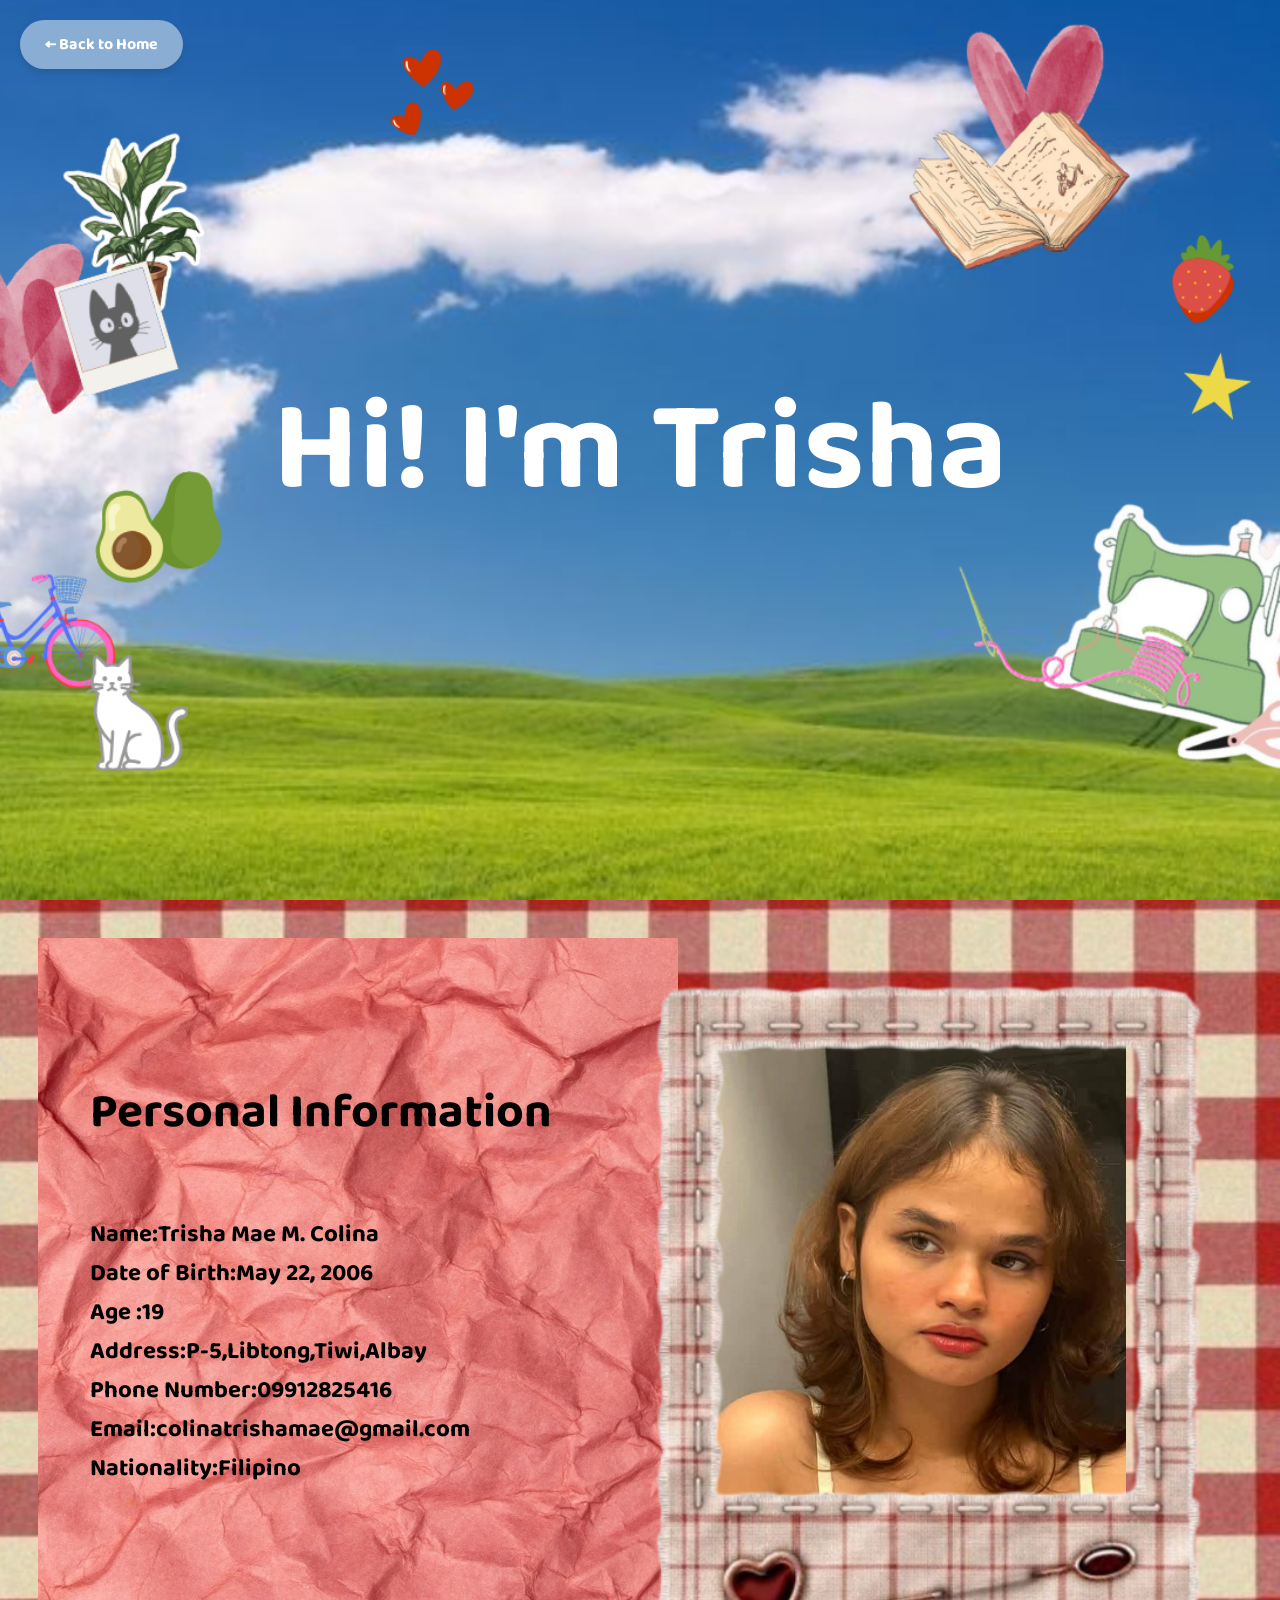
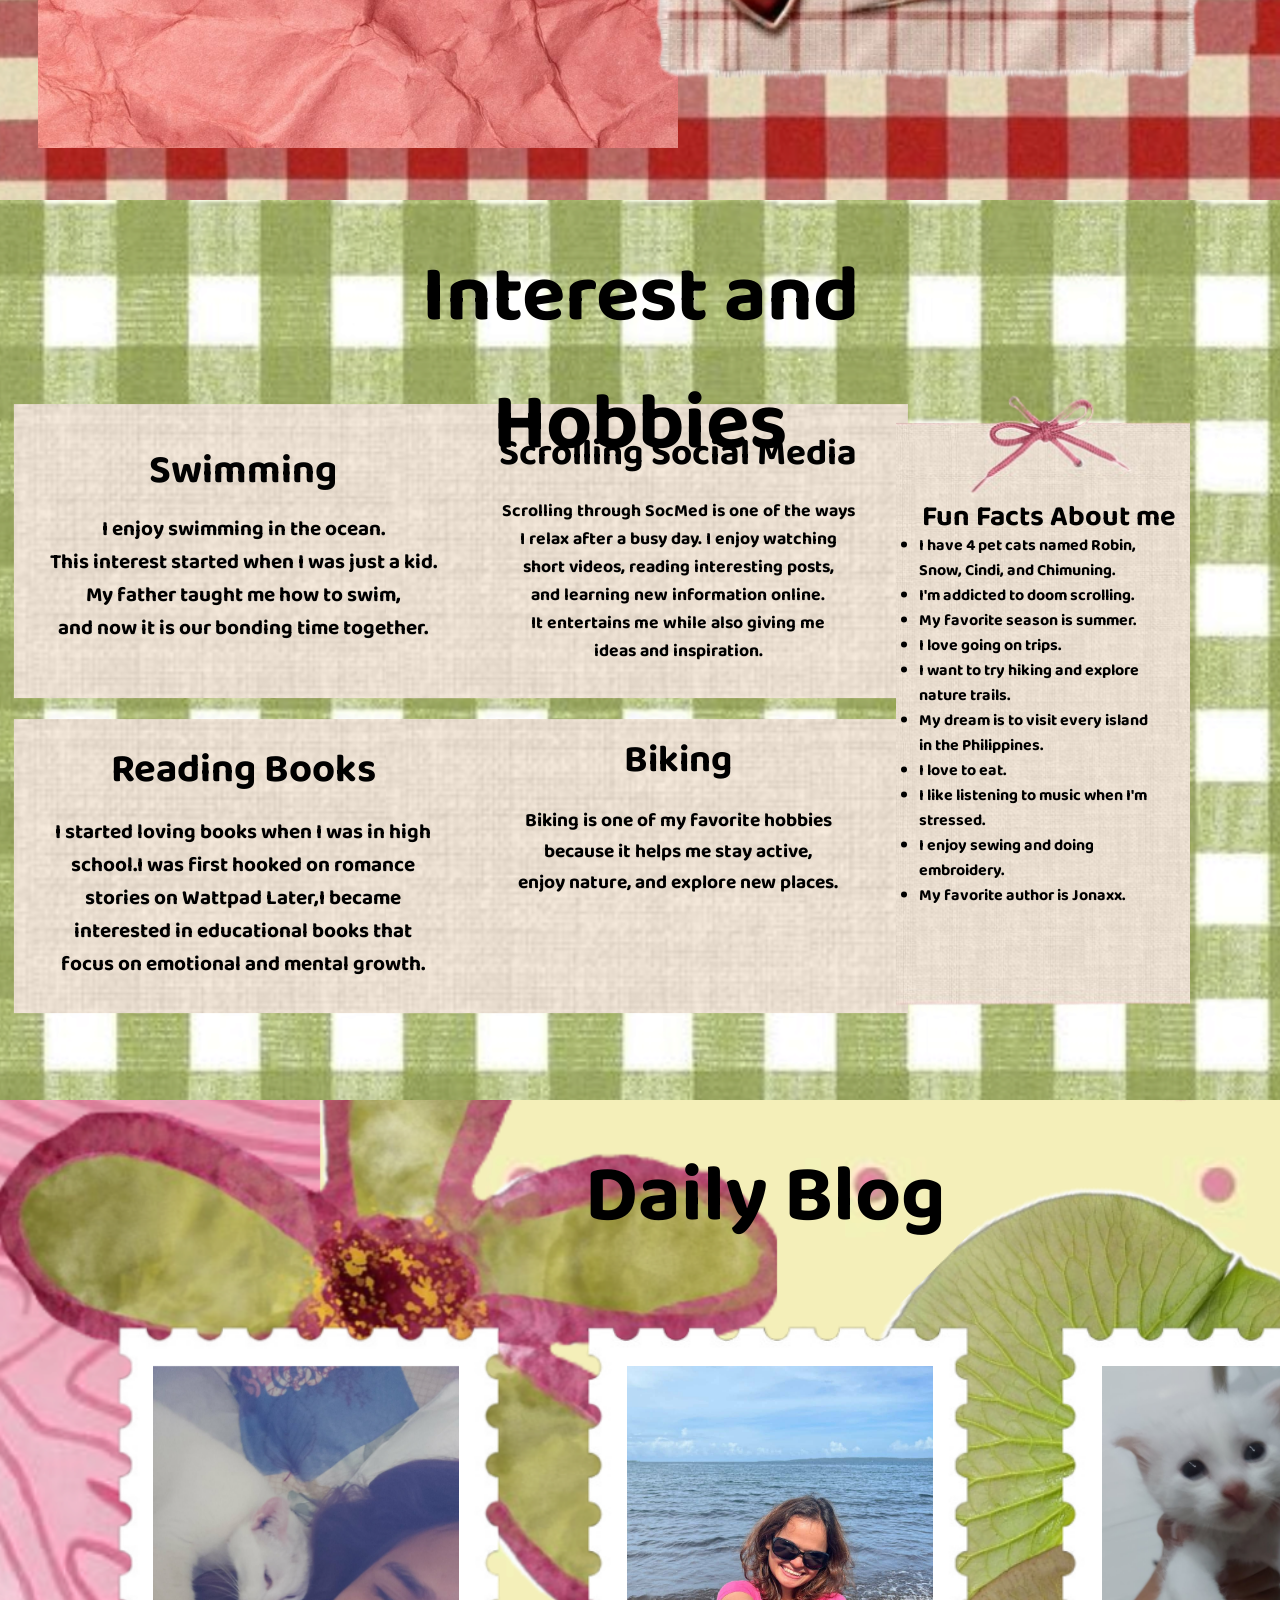
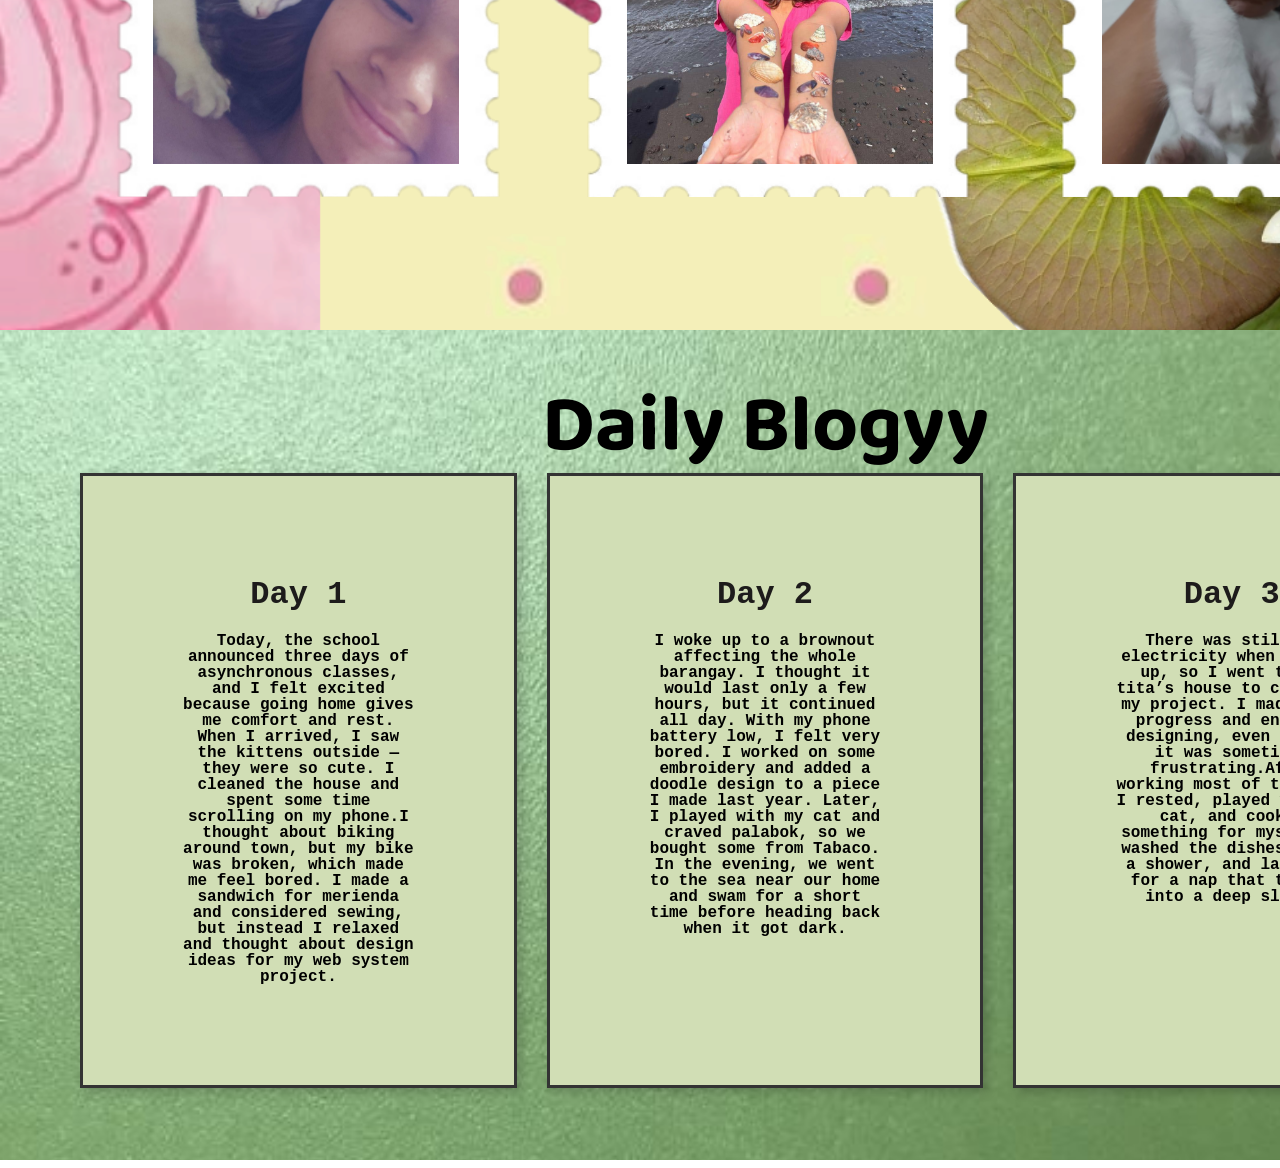
<file: index.html>
<!DOCTYPE html>
<html lang="en">
<head>
    <meta charset="UTF-8">
    <meta http-equiv="X-UA-Compatible"content="IE=edge">
    <meta name="viewport" content="width=device-width, initial-scale=1.0">
    <title>PORTFOLIO</title>
    <link rel="stylesheet" href="style.css">
</head>
<body>

    <div class="page page1">
        <h2>Hi! I'm Trisha</h2>
    </div>

    <div class="page page2">
        <!--<img src="images/tear.png" class="tear-img" alt="tear Image"> -->
        
        <div class="info">
        <img src="img/paper.jpg" class="paper-img" alt="paper Image"> 
        <h3>Personal Information</h3>
        <p> Name:Trisha Mae M. Colina<br> Date of Birth:May 22, 2006<br>Age :19<br>
         Address:P-5,Libtong,Tiwi,Albay<br>Phone Number:09912825416<br>Email:colinatrishamae@gmail.com<br>Nationality:Filipino</p>
</div>
        <div class="photo"> 
           <img src="img/photo.png" class="photo-img" alt="photo Image"> 
           <img src="img/trisha.png" class="trisha-img" alt="trisha Image"> 

        </div>

    </div>

    <div class="page page3">
        <div class="greenbg">

            <img src="img/paperbg.png" class="paperbg-img " alt="paperbg Image"> 
            <img src="img/paperbg2.png" class="paperbg2-img " alt="paperbg2 Image"> 
             <img src="img/paperbg3.png" class="paperbg3-img " alt="paperbg3 Image"> 
            <img src="img/paperbg4.png" class="paperbg4-img " alt="paperbg4 Image"> 
             <img src="img/paperribbon.png" class="paperribbon-img" alt="paperribbon Image">

             <h1>Interest and Hobbies</h1>
           <!--  <img src="images/pclips.png" class="pclips-img" alt="pclips Image"> -->
        <div class="swim"> 
           <h2>Swimming</h2>
<p>
  I enjoy swimming in the ocean.<br>
  This interest started when I was just a kid.<br>
  My father taught me how to swim,<br>
  and now it is our bonding time together.
</p>        </div>

        <div class="read">
            <h2>Reading Books</h2>
           <p> I started loving books when I was in high<br>school.I was first hooked on romance <br>stories on Wattpad Later,I became<br>interested in educational books that <br> focus on emotional and mental growth.</p>
       
        </div>

        <div class="scroll"> 
           <h2>Scrolling Social Media</h2>
             <p>Scrolling through SocMed is one of the ways<br> I relax after a busy day. I enjoy watching<br> short videos, reading interesting posts,<br>and learning new information online.<br>It entertains me while also giving me<br> ideas and inspiration.
</p>
        </div>

        <div class="bike"> 
           <h2>Biking</h2>
             <p> Biking is one of my favorite hobbies <br>
                because it helps me stay active,<br>
    enjoy nature, and explore new places.</p>
 </div>
            
    <div class="facts">
  <h1>Fun Facts About me </h1>
  <ul>
    <li>I have 4 pet cats named Robin, Snow, Cindi, and Chimuning.</li>
    <li>I'm addicted to doom scrolling.</li>
    <li>My favorite season is summer.</li>
    <li>I love going on trips.</li>
    <li>I want to try hiking and explore nature trails.</li>
    <li>My dream is to visit every island in the Philippines.</li>
    <li>I love to eat.</li>
    <li>I like listening to music when I'm stressed.</li>
     <li>I enjoy sewing and doing embroidery.</li>
    <li>My favorite author is Jonaxx.</li>
  </ul>
</div>


        
</div>
</div>


<div class="page page4">
    <div class="blog">
        <h1>Daily Blog</h1>
        
  <img src="img/frame1.png" class="frame1-img " alt="frame1 Image"> 
   <img src="img/pic1.jpg" class="pic1-img " alt="pic1 Image">
    <img src="img/frame2.png" class="frame2-img " alt="frame2 Image"> 
     <img src="img/pic2.jpg" class="pic2-img " alt="pic2 Image">
     <img src="img/frame3.png" class="frame3-img " alt="frame3 Image">
      <img src="img/pic3.jpg" class="pic3-img " alt="pic3 Image">

      
      
   
           
    </div>
</div>


<div class="page page5">
    <div class="daily-blog">
        <h1>Daily Blogyy</h1>
        
        <div class="diary-container">

  <div class="diary-box">
    <h3>Day 1</h3>
    <p>Today, the school announced three days of
         asynchronous classes, and I felt excited because
          going home gives me comfort and rest. When I arrived,
           I saw the kittens outside — they were so cute.
            I cleaned the house and spent some time scrolling
             on my phone.I thought about biking around town,
              but my bike was broken, which made me feel bored. 
              I made a sandwich for merienda and considered sewing, 
              but instead I relaxed and thought about design ideas 
              for my web system project.</p>
  </div>

  <div class="diary-box">
    <h3>Day 2</h3>
    <p>I woke up to a brownout affecting the whole barangay.
     I thought it would last only a few hours, but it continued
      all day. With my phone battery low, I felt very bored.
I worked on some embroidery and added a doodle design 
to a piece I made last year. Later, I played with my 
cat and craved palabok, so we bought some from Tabaco. 
In the evening, we went to the sea near our home and 
swam for a short time before heading back when it got dark.</p>
  </div>

  <div class="diary-box">
    <h3>Day 3</h3>
    <p>There was still no electricity when I woke up, 
        so I went to my tita’s house to continue my project. 
        I made good progress and enjoyed designing, even
         though it was sometimes frustrating.After working
          most of the day, I rested, played with my cat, and
           cooked something for myself. I washed the dishes,
            took a shower, and lay down for a nap that turned
             into a deep sleep.</p>
  </div>

</div>
           
    <!-- Back to Home Button -->
        <div class="back-button-container" style="text-align: center; margin-top: 30px;">
            <a href="homepage.html" class="btn-back">← Back to Home</a>
        </div>


    </div>
</div>





</div>

</body>
</html>
</file>
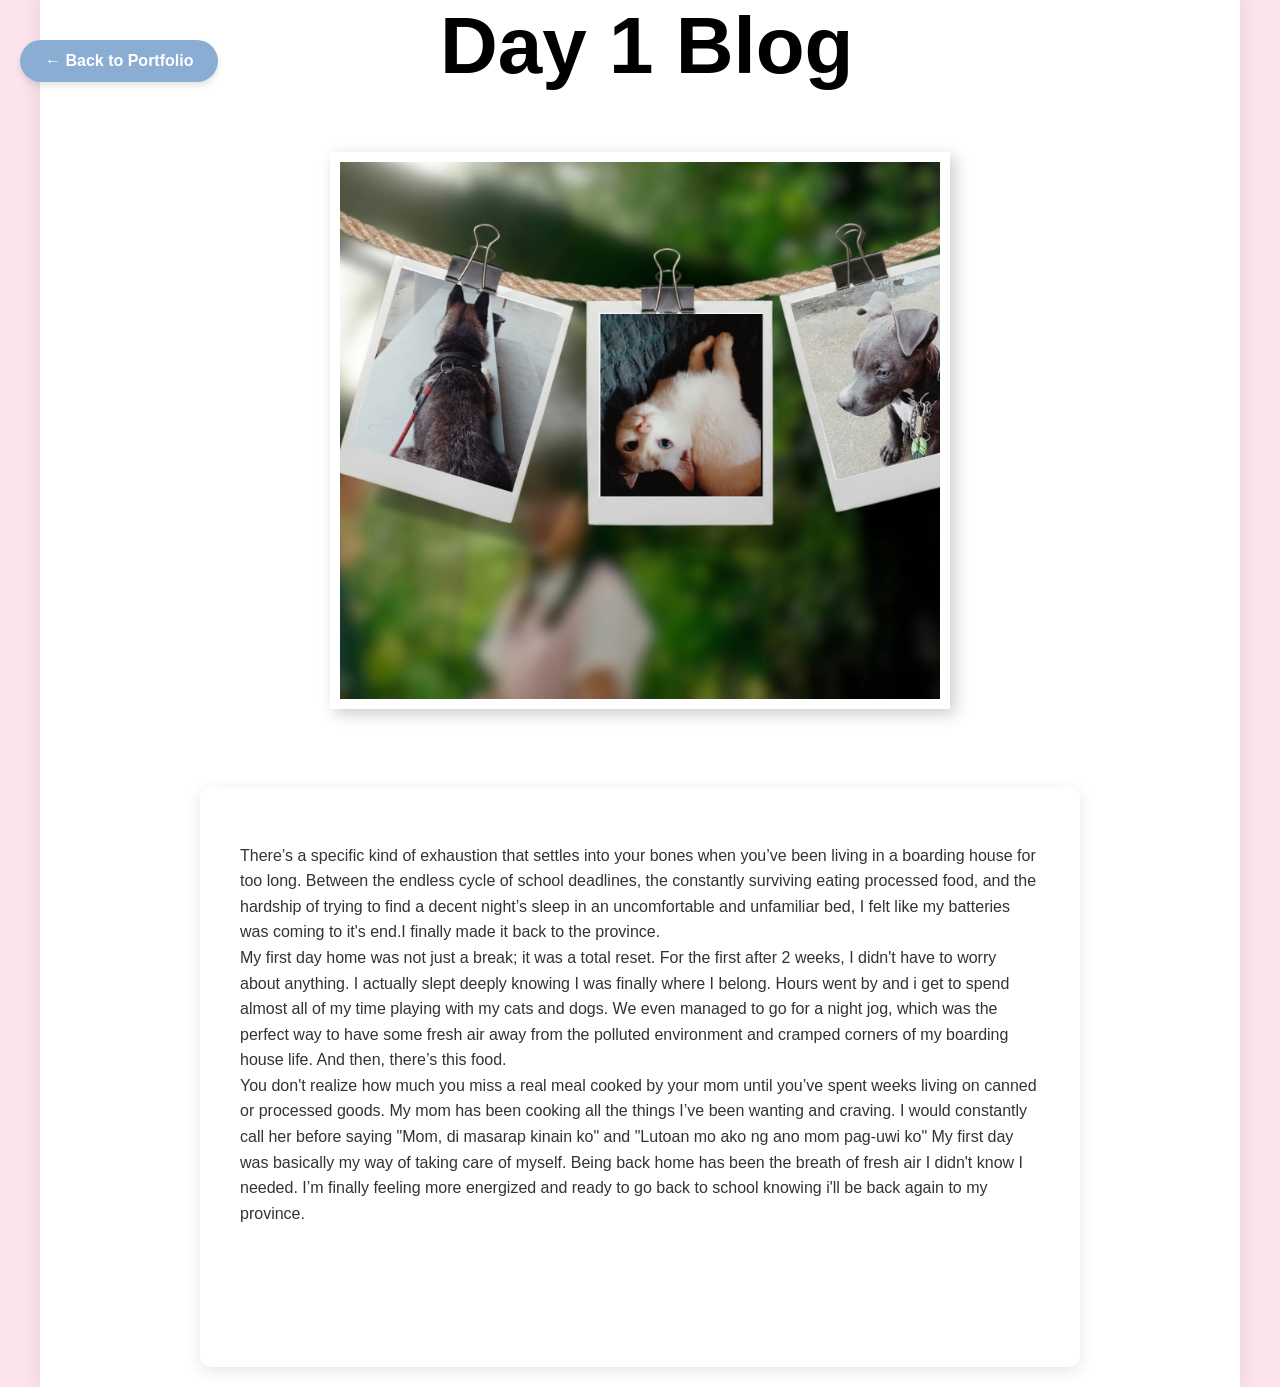
<file: blog-day1.html>
<!DOCTYPE html>
<html>
<head>
    <link rel="stylesheet" href="theastyle.css">
</head>
<body style="background-color: #fce4ec;"> 
    <div class="main-wrapper">
        <h2>Day 1 Blog</h2>
        
        <div class="blog-content">
            <img src="images/blog1.png" class="blog-img" alt="Day 1 memory">
            <br>
            <a href="portfolio.html" class="btn-back">← Back to Portfolio</a>
        </div>

        <div class="white-page">
            <p>
                There’s a specific kind of exhaustion that settles into your bones when you’ve been living in a 
                boarding house for too long. Between the endless cycle of school deadlines, the constantly 
                surviving eating processed food, and the hardship of trying to find a decent night’s sleep in 
                an uncomfortable and unfamiliar bed, I felt like my batteries was coming to it's end.I finally 
                made it back to the province.
                <br>
                My first day home was not just a break; it was a total reset. For the first after 2 weeks, I 
                didn't have to worry about anything. I actually slept deeply knowing I was finally where I 
                belong. Hours went by and i get to spend almost all of my time playing with my cats and dogs. 
                We even managed to go for a night jog, which was the perfect way to have some fresh air away 
                from the polluted environment and cramped corners of my boarding house life. And then, there’s
                this food. 
                <br>
                You don't realize how much you miss a real meal cooked by your mom until you’ve 
                spent weeks living on canned or processed goods. My mom has been cooking all the things I’ve
                been wanting and craving. I would constantly call her before saying "Mom, di masarap kinain 
                ko" and "Lutoan mo ako ng ano mom pag-uwi ko" My first day was basically my way of taking care
                of myself. Being back home has been the breath of fresh air I didn't know I needed. I’m 
                finally feeling more energized and ready to go back to school knowing i'll be back again to
                my province.
            </p>
        </div>
    </div>
</body>
</html>
</file>
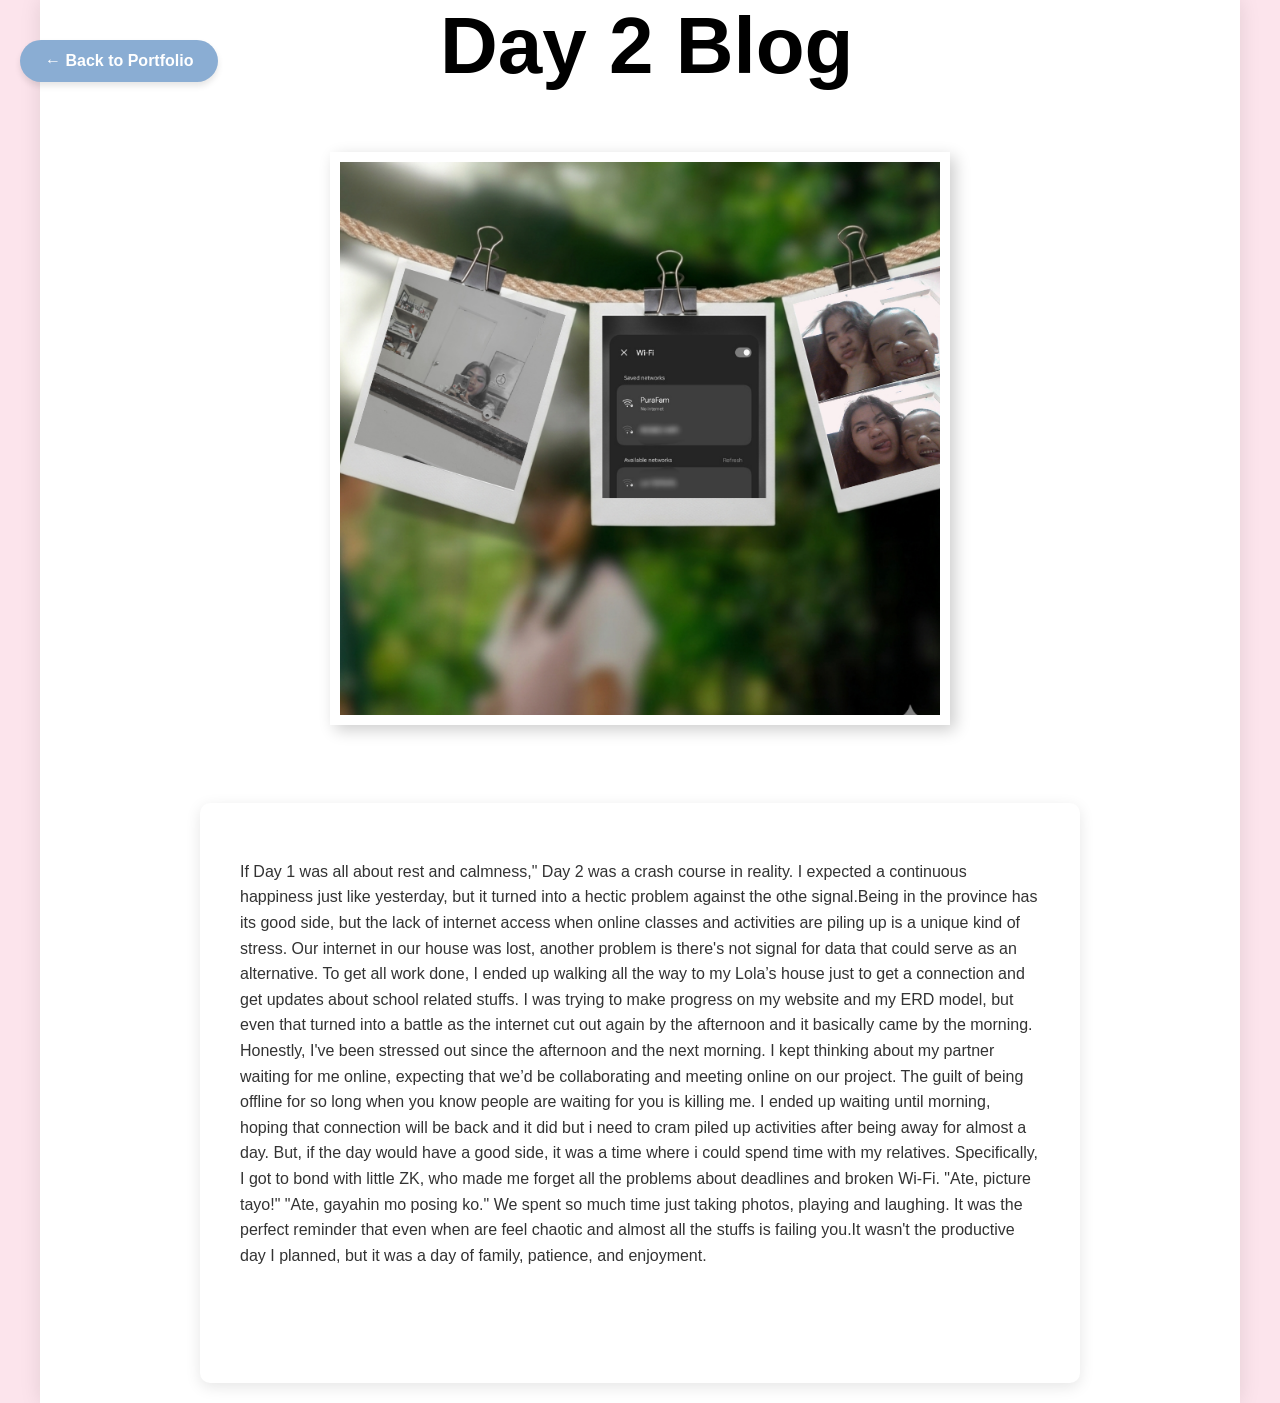
<file: blog-day2.html>
<!DOCTYPE html>
<html>
<head>
    <link rel="stylesheet" href="theastyle.css">
</head>
<body style="background-color: #fce4ec;"> 
    <div class="main-wrapper">
        <h2>Day 2 Blog</h2>
        
        <div class="blog-content">
            <img src="images/blog2.png" class="blog-img" alt="Day 1 memory">
            <br>
            <a href="portfolio.html" class="btn-back">← Back to Portfolio</a>
        </div>

        <div class="white-page">
            <p>
                If Day 1 was all about rest and calmness," Day 2 was a crash course in reality. I expected a continuous happiness 
                just like yesterday, but it turned into a hectic problem against the othe signal.Being in the province has its 
                good side, but the lack of internet access when online classes and activities are piling up is a unique kind of 
                stress. Our internet in our house was lost, another problem is there's not signal for data that could serve as 
                an alternative. To get all work done, I ended up walking all the way to my Lola’s house just to get a connection
                and get updates about school related stuffs. I was trying to make progress on my website and my ERD model, but 
                even that turned into a battle as the internet cut out again by the afternoon and it basically came by the morning.
                Honestly, I've been stressed out since the afternoon and the next morning. I kept thinking about my partner waiting
                for me online, expecting that we’d be collaborating and meeting online on our project. The guilt of being offline
                for so long when you know people are waiting for you is killing me. I ended up waiting until morning, hoping that
                connection will be back and it did but i need to cram piled up activities after being away for almost a day.

                But, if the day would have a good side, it was a time where i could spend time with my relatives. Specifically, 
                I got to bond with little ZK, who made me forget all the problems about deadlines and broken Wi-Fi.
                "Ate, picture tayo!" 
                "Ate, gayahin mo posing ko." 
                We spent so much time just taking photos, playing and laughing. It was the perfect reminder that even when are
                 feel chaotic and almost all the stuffs is failing you.It wasn't the productive day I planned, but it was a day
                  of family, patience, and enjoyment.
            </p>
        </div>
    </div>
</body>
</html>
</file>
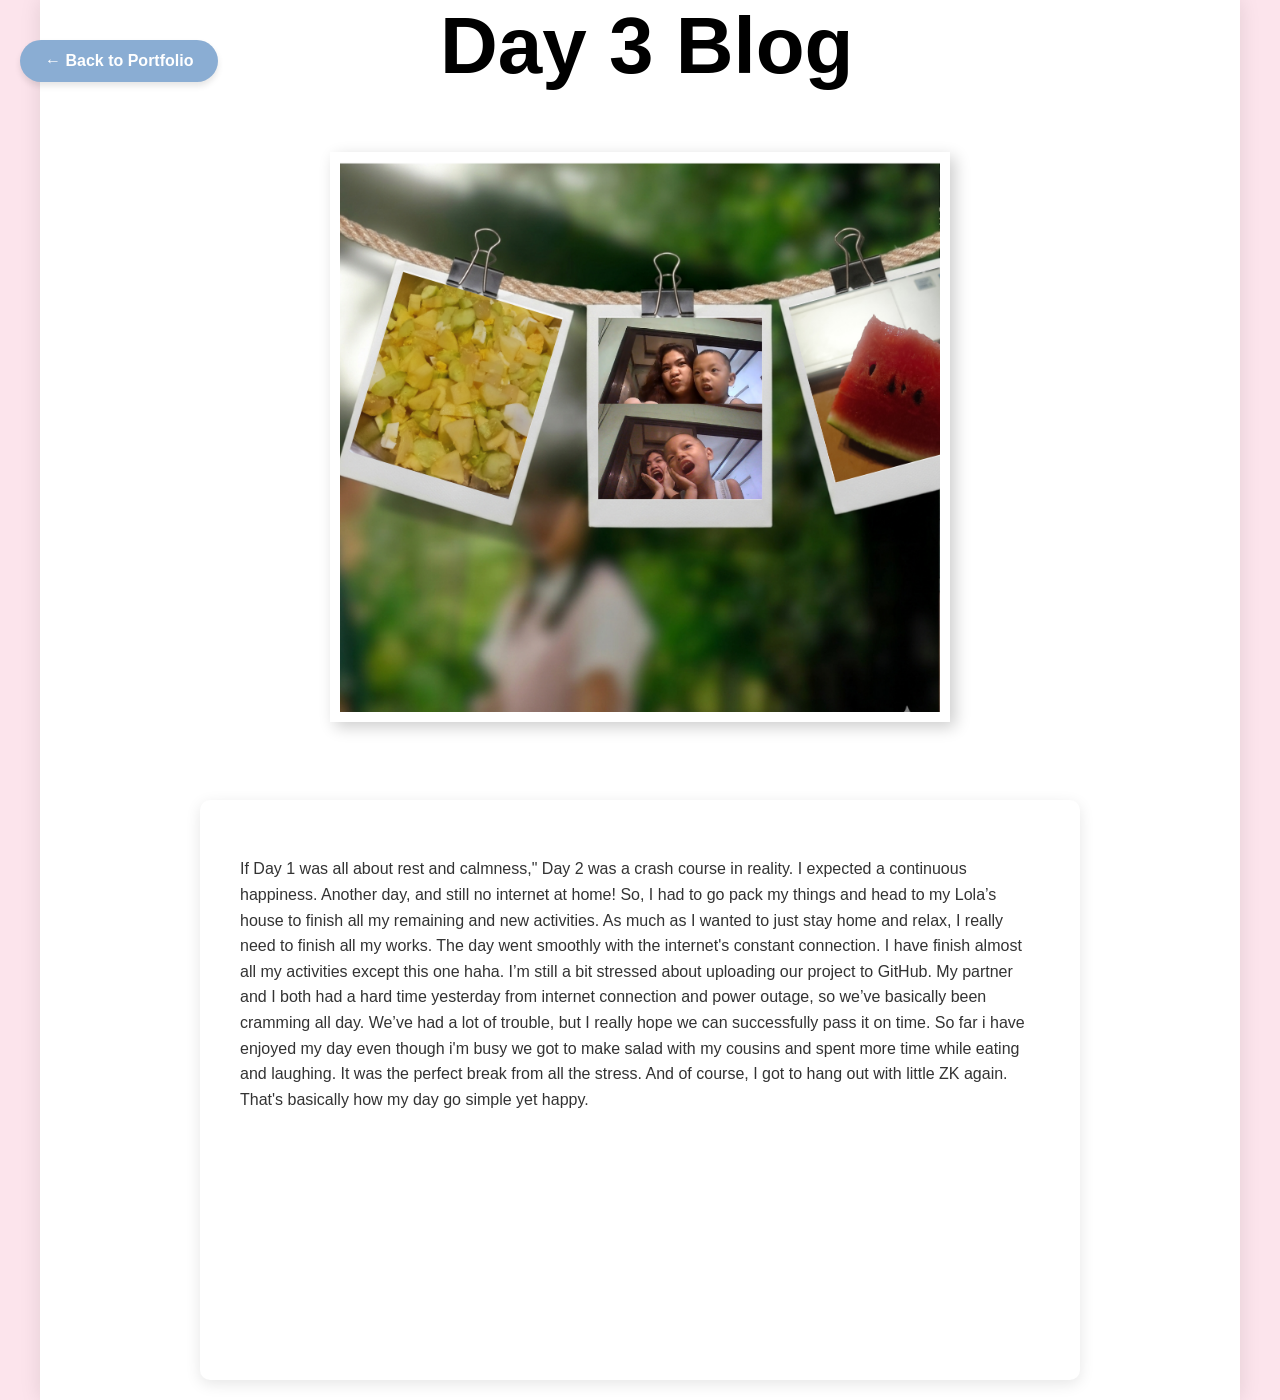
<file: blog-day3.html>
<!DOCTYPE html>
<html>
<head>
    <link rel="stylesheet" href="theastyle.css">
</head>
<body style="background-color: #fce4ec;"> 
    <div class="main-wrapper">
        <h2>Day 3 Blog</h2>
        
        <div class="blog-content">
            <img src="images/blog3.png" class="blog-img" alt="Day 1 memory">
            <br>
            <a href="portfolio.html" class="btn-back">← Back to Portfolio</a>
        </div>

        <div class="white-page">
            <p>
            If Day 1 was all about rest and calmness," Day 2 was a crash course in reality. I expected a continuous
            happiness. Another day, and still no internet at home! So, I had to go pack my things and head to my Lola’s
            house to finish all my remaining and new activities. As much as I wanted to just stay home and relax, I really
            need to finish all my works. The day went smoothly with the internet's constant connection. I have finish 
            almost all my activities except this one haha. I’m still a bit stressed about uploading our project to GitHub.
            My partner and I both had a hard time yesterday from internet connection and power outage, so we’ve basically 
            been cramming all day. We’ve had a lot of trouble, but I really hope we can successfully pass it on time.

            So far i have enjoyed my day even though i'm busy we got to make salad with my cousins and spent more time 
            while eating and laughing. It was the perfect break from all the stress. And of course, I got to hang out 
            with little ZK again. That's basically how my day go simple yet happy.

            </p>
        </div>
    </div>
</body>
</html>
</file>
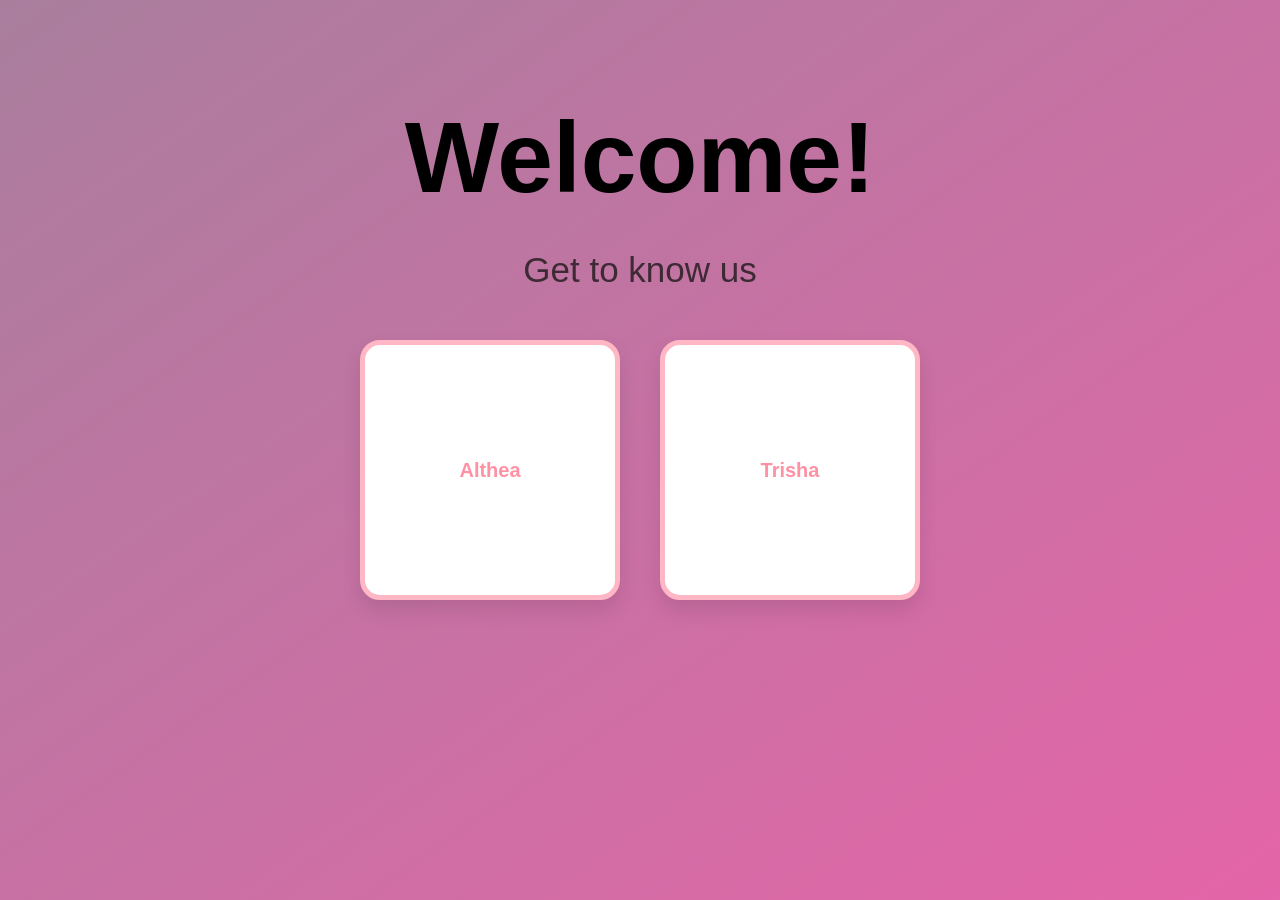
<file: homepage.html>
<!DOCTYPE html>
<html>
<head>
    <link rel="stylesheet" href="theastyle.css">
</head>
<body style="background: linear-gradient(to bottom right, #a97e9d, #e465a9); min-height: 100vh; margin: 0;"></body>

    <div class="landing-container">
        <h3>Welcome!</h3>
        <p>Get to know us</p>

        <div class="duo-container">
            <a href="portfolio.html" class="user-square">
                <div class="user-name">Althea</div>
            </a>
            
            <a href="index.html" class="user-square">
                <div class="user-name">Trisha</div>
            </a>
        </div>
    </div>

</body>
</html>
</file>
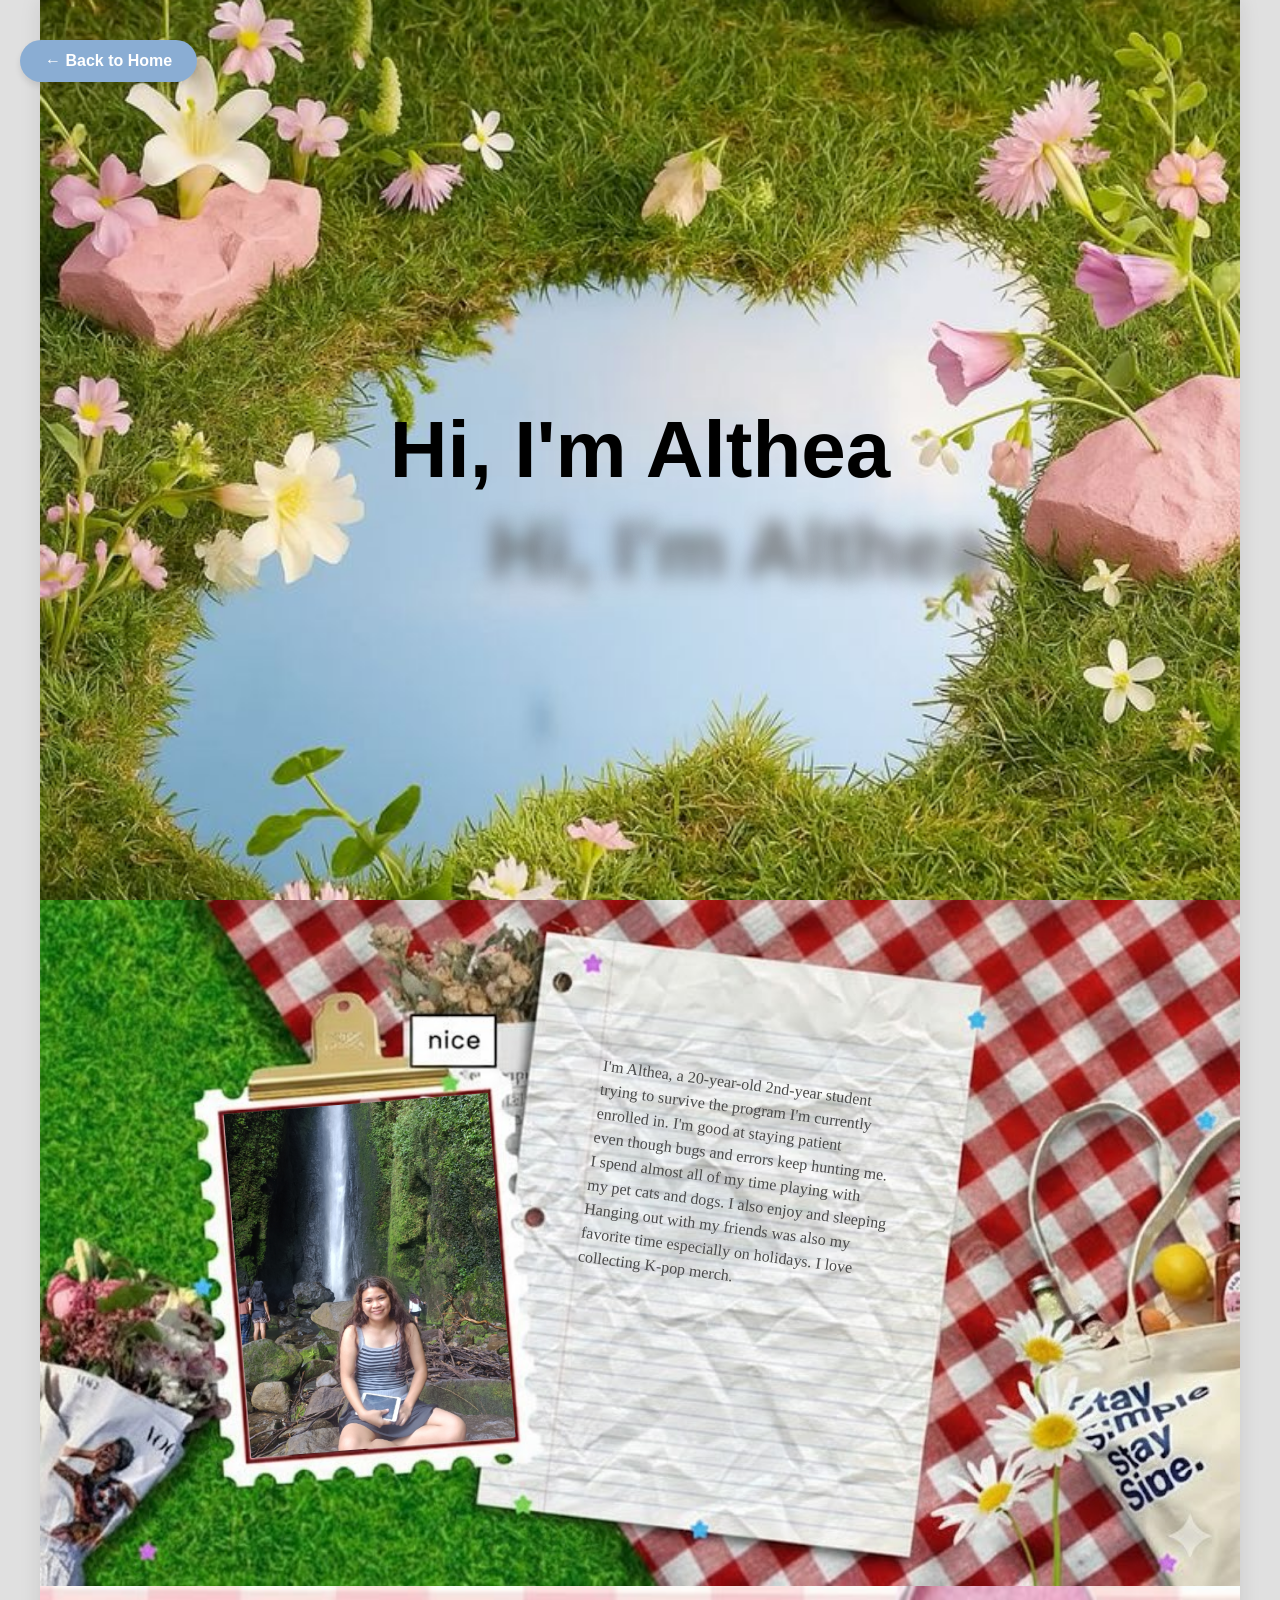
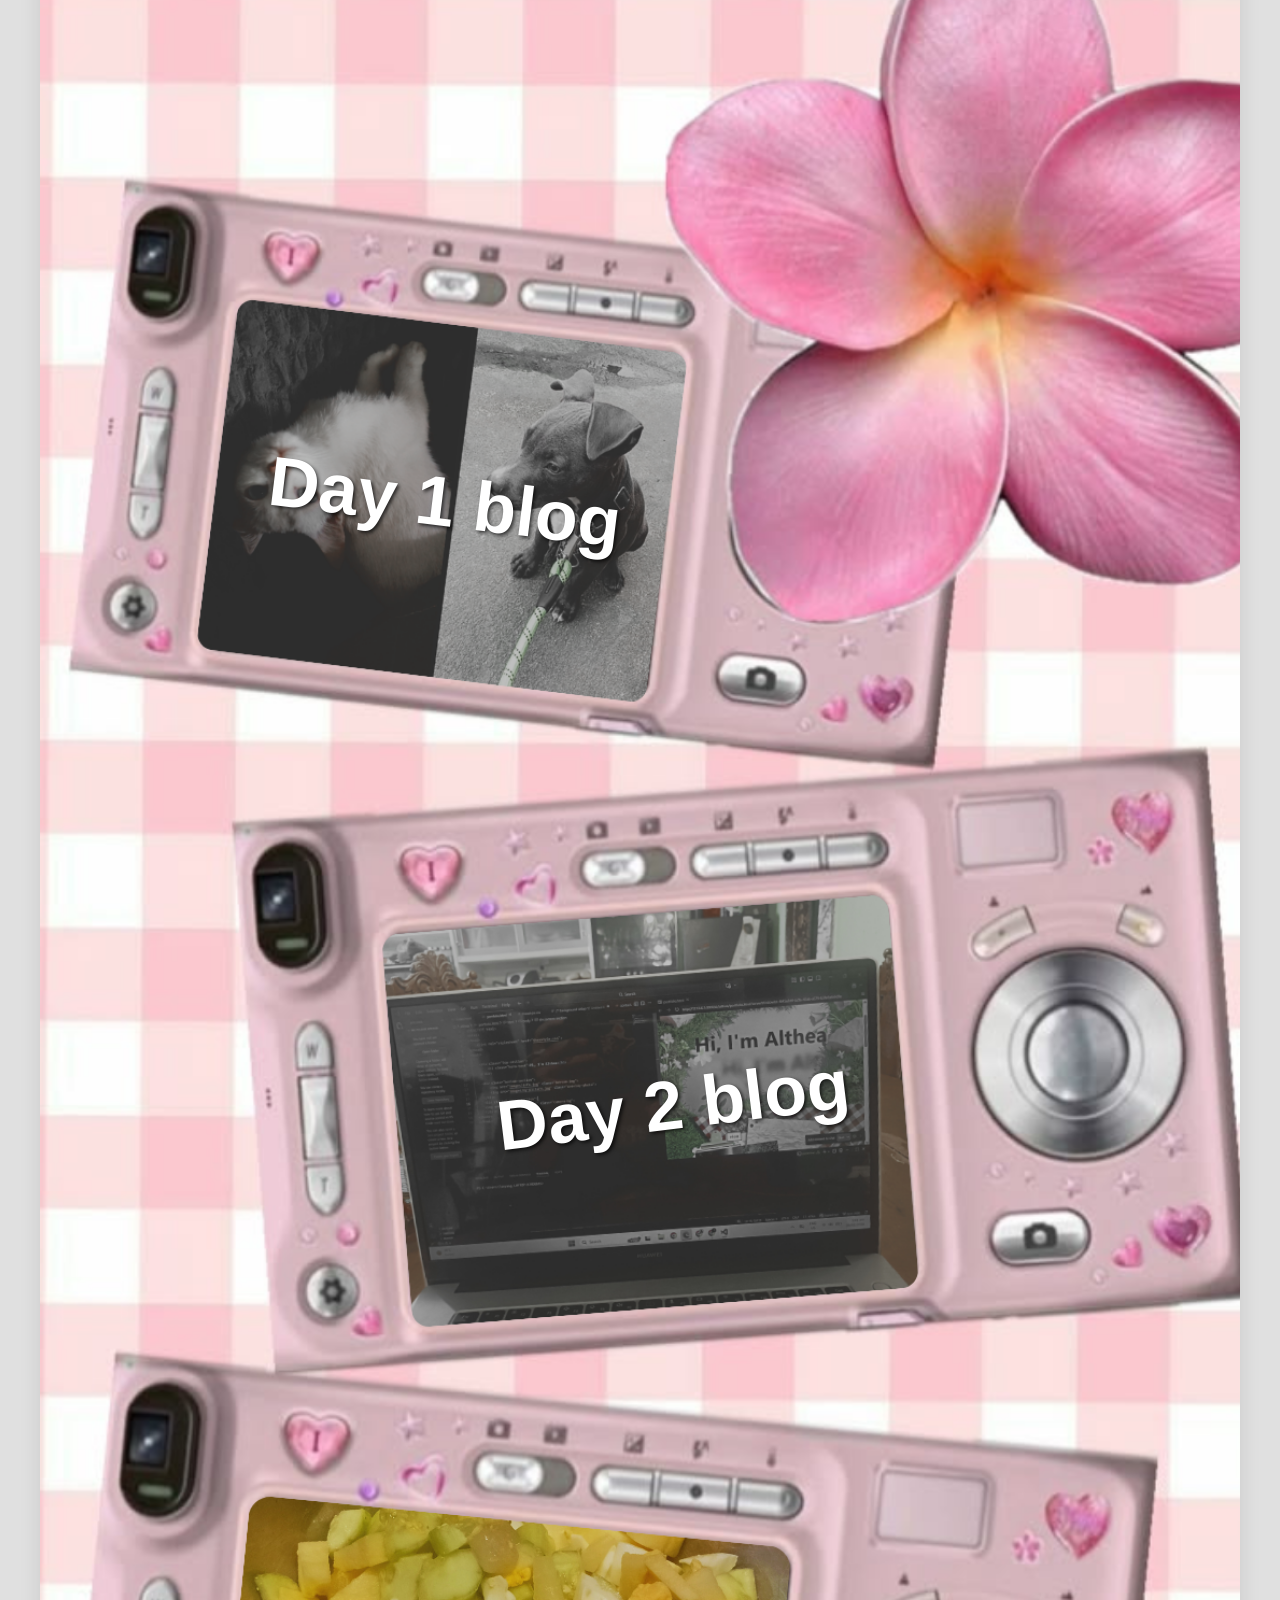
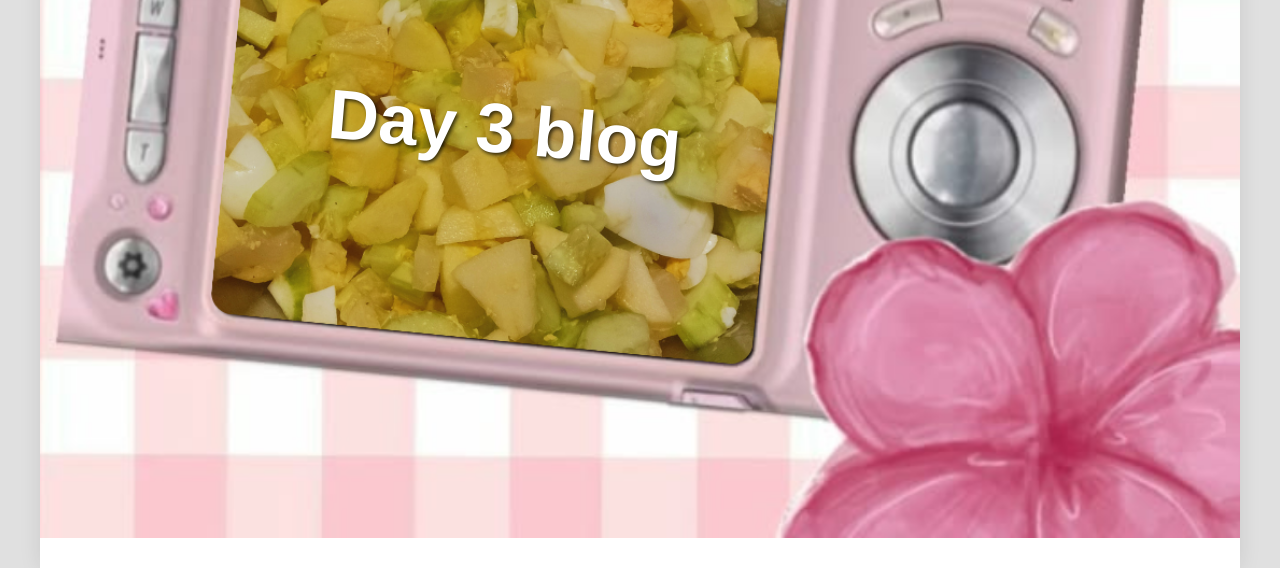
<file: portfolio.html>
<!DOCTYPE html>
<html>
<head>
    <link rel="stylesheet" href="theastyle.css">
</head>
<body>
    <div class="main-wrapper">  
        <div class="top-section">
            <h1 class="hero-text">Hi, I'm Althea</h1>
        </div>

        <div class="bottom-section">
            <img src="images/info.jpg" class="bottom-img">
            <img src="images/my-picture.jpg" class="overlay-photo">
        </div>

        <div class="camera-section">
            <img src="images/blog-outside.png" class="camera-bg">
            <div class="camera1-text"><a href="blog-day1.html">Day 1 blog</a></div>
            <div class="camera2-text"><a href="blog-day2.html">Day 2 blog</a></div>
            <div class="camera3-text"><a href="blog-day3.html">Day 3 blog</a></div>
        </div>

        <div class="about-me-text">
            <p>
                I'm Althea, a 20-year-old 2nd-year student <br>
                trying to survive the program I'm currently<br>
                enrolled in. I'm good at staying patient<br>
                even though bugs and errors keep hunting me.<br>
                I spend almost all of my time playing with<br>
                my pet cats and dogs. I also enjoy and sleeping<br>
                Hanging out with my friends was also my<br>
                favorite time especially on holidays. I love<br>
                collecting K-pop merch.
            </p>
        </div>
          <div class="back-button-container" style="text-align: center; margin-top: 30px;">
            <a href="homepage.html" class="btn-back">← Back to Home</a>
        </div>

    </div> 
</body>
</html>
</file>
<file: style.css>
@import url('https://fonts.googleapis.com/css2?family=Baloo+2:wght@400;500;600;700&display=swap');

* {
    margin: 0;
    padding: 0;
    box-sizing: border-box;
}

html, body {
    width: 100%;
    height: 100%;
    font-family: 'Baloo 2', cursive;
    scroll-behavior: smooth;
}

/* General page style */
.page {
    width: 100%;
    height: 100vh; /* full screen */
    display: flex;
    justify-content: center;
    align-items: center;
    text-align: center;
    color: #fff;
    background-size: cover;
    background-position: center;
    background-repeat: no-repeat;
}

/* Individual page backgrounds */
.page1 {
    background-image: url('img/BG.png');
    position: relative;

}
/* Optional: text styling */
.page1 h2{ /*This one for the intro text*/
    font-size: 8rem;
    font-family: 'Baloo 2', cursive;
    padding: 15px 30px;
    border-radius: 10px;
      font-weight: bold; 
}




.page2 {
    background-image: url('img/cloth.png');
     position: relative; 

}
.page2 .paper-img {
   position: absolute;
    top: 0;        /* top of page2 */
    left: 0;       /* stick to left side */
    width: 50%;    /* half of the screen */
    height: 90%;  /* fill page height */
    object-fit: cover; /* prevents stretching */
    z-index: 2;
    margin-top: 3%;
    margin-bottom:3%;
    margin-left: 3%;
    
}

.page2 .photo-img{
    position: absolute;
    top: 3%;
    right: 0;
    width: 55%;
    height: 90%;
    object-fit: cover;
    z-index: 2;
}

/* photo follows the frame */
.page2 .trisha-img{
    position: absolute;
    top: 13%;
    right:12%;
    width: 33%;
    height: 60%;
    object-fit: cover;
    z-index: 1;
}
.page .info h3{
     position:absolute;
    font-size:3rem;
    font-weight:700;
    margin-top: 6%;
      top: 15%;
     left:7%;
     transform: translateY(-50%);
     width:40%;
     text-align:left;
     color:black;
     z-index:3;
}
.page .info p{
     position:absolute;
     font-size: 1.5rem;;
     top:35%;
     left:7%;
     transform: traslateY(-50%);
     width:40%;
     text-align:left;
     color:black;
     z-index:3;
      font-weight: bold;
}

.page3 {
    background-image: url('img/greenbgg.png');
     position: relative;  
}

.page3 .greenbg h4{
     position: relative;   
     font-size: 2rem;
    font-family: 'Baloo 2', cursive;
    padding: 15px 30px;
    border-radius: 10px;
      font-weight: bold; 
      font-weight: 800;
      color: black;
      z-index:3;
}



.page3 h1{

    position: absolute;
    top: 33px; /* distance from top */
    left: 50%; /* center horizontally */
    transform: translateX(-50%);
    font-size: 5rem;
    font-weight: 700;
    text-align: center;
    width: aut;
    color: rgb(0, 0, 0);
    z-index: 2;

}


.page3 .paperbg-img{
     position: absolute;   /* put it behind text */
    top: 10%;
    left: 10%;
    width: auto;           /* half of page width */
    height: 58%;
    object-fit: cover;
    z-index: 1;           /* behind headings and text */
    transform: rotate(90deg);
}


.page3 .paperbg2-img{
     position: absolute;   /* put it behind text */
    top: 10%;
    right: 38%;
    width: auto;           /* half of page width */
    height: 58%;
    object-fit: cover;
    z-index: 1;           /* behind headings and text */
    transform: rotate(90deg);
}


.page3 .paperbg3-img{
     position: absolute;   /* put it behind text */
    top: 45%;
    left: 10%;
    width: auto;           /* half of page width */
    height: 58%;
    object-fit: cover;
    z-index: 1;           /* behind headings and text */
    transform: rotate(90deg);
}



.page3 .paperbg4-img{
     position: absolute;   /* put it behind text */
    top: 45%;
    right: 38%;
    width: auto;           /* half of page width */
    height: 58%;
    object-fit: cover;
    z-index: 1;           /* behind headings and text */
    transform: rotate(90deg);
}

.page3 .paperribbon-img{
    position: absolute;   /* put it behind text */
    top: 20%;
    right: 7%;
    width: 23%;           /* half of page width */
    height: 74%;
    object-fit: cover;
    z-index: 2;           /* behind headings and text */
    

}
      


/* text on page 3 */


.swim{
     position: absolute;       /* layer above the image */
    top: 38%;                 /* adjust vertical position */
    left: 19%;                /* adjust horizontal position */
    transform: translate(-50%, -50%); /* center text exactly */
    z-index: 2;               /* above image (image is z-index: 1) */
    text-align: center;
    width: 80%; 
}

.swim h2{

       font-size: 2.5rem;
    font-family: 'Baloo 2', cursive;
    padding: 15px 30px;
    border-radius: 10px;
      font-weight: bold; 
      color: rgb(2, 2, 2);
      z-index: 3;
      margin-bottom: -2%;
}

.swim p{
    font-size: 1.3rem;
    font-family: 'Baloo 2', cursive;
    padding: 15px 30px;
    border-radius: 10px;
    margin-top: 0%;
      font-weight: bold; 
      color: black;
      z-index: 3;
}

.read{
 position: absolute;       /* layer above the image */
    top: 73%;                 /* adjust vertical position */
    left: 19%;                /* adjust horizontal position */
    transform: translate(-50%, -50%); /* center text exactly */
    z-index: 2;               /* above image (image is z-index: 1) */
    text-align: center;
    width: 80%; 
}
.read h2{
       font-size: 2.5rem;
    font-family: 'Baloo 2', cursive;
    padding: 19px 30px;
    border-radius: 10px;
      font-weight: bold; 
      color: rgb(0, 0, 0);
      z-index: 3;
      margin-bottom: -2%;
}
.read p{
    font-size: 1.3rem;
    font-family: 'Baloo 2', cursive;
    padding: 15px 30px;
    border-radius: 10px;
    margin-top: 0%;
     font-weight: bold; 
      color: black;
      z-index: 3;
}   


.scroll{
      position: absolute;       /* layer above the image */
    top: 38%;                 /* adjust vertical position */
    right: -33%;                /* adjust horizontal position */
    transform: translate(-50%, -50%); /* center text exactly */
    z-index: 2;               /* above image (image is z-index: 1) */
    text-align: center;
    width: 80%; 

}
.scroll h2{
       font-size: 2.3rem;
    font-family: 'Baloo 2', cursive;
    padding: 19px 30px;
    border-radius: 10px;
      font-weight: bold; 
      color: rgb(0, 0, 0);
      z-index: 3;
      margin-bottom: -2%;
}

.scroll p{
    font-size: 1.1rem;
    font-family: 'Baloo 2', cursive;
    padding: 15px 30px;
    border-radius: 10px;
    margin-top: 0%;
     font-weight: bold; 
      color: black;
      z-index: 3;
 }



.bike{
 position: absolute;       /* layer above the image */
    top: 68%;                 /* adjust vertical position */
    right: -33%;                /* adjust horizontal position */
    transform: translate(-50%, -50%); /* center text exactly */
    z-index: 2;               /* above image (image is z-index: 1) */
    text-align: center;
    width: 80%; 
}
.bike h2{
       font-size: 2.4rem;
    font-family:      'Baloo 2', cursive ;
    padding: 19px 30px;
    border-radius: 10px;
      font-weight: bold; 
      color: rgb(0, 0, 0);
      z-index: 3;
      margin-bottom: -2%;
}
.bike p{
    font-size: 1.2rem;
    font-family:        'Baloo 2', cursive;
    padding: 15px 30px;
    border-radius: 10px;
    margin-top: 0%;
     font-weight: bold; 
      color: black;
      z-index: 3;
 }  
.facts {
    position: absolute;
    top: 55%;
    left: 80%;                    /* horizontal position */
    transform: translate(-50%, -50%);
    z-index: 2;
   
    width: 250px;                 /* fixed width keeps them stacked neatly */
}

.facts h1 {
    font-size: 1.8rem;
    top:-15%;
    left:60%;
    white-space: nowrap;
    font-family: 'Baloo 2', cursive;
    font-weight: bold;
    color: rgb(0, 0, 0);
    margin-top: 30%;           /* top 0, bottom 5px spacing */
    padding: 0;                  /* remove padding that could push ul aside */
}

.facts ul {
    font-size: 1rem;           /* readable size */
    font-family: 'Baloo 2', cursive;
    text-align: left;
    padding-left: 20px;          /* proper indent for bullets */
    margin-top:20%;                   /* remove extra margins */
    font-weight: bold;
    color: black;
    list-style-type: disc;       /* ensures bullets appear */

/* Optional: smooth full-page snapping */
}




.page4 {
    background-image: url('img/bgpage4.png');
     position: relative; 
     height:830px;
     width: 1530px;
     
}
.page4 h1{
      position: absolute;
    top: 33px; /* distance from top */
    left: 50%; /* center horizontally */
    transform: translateX(-50%);
    font-size: 5rem;
    font-weight: 700;
    text-align: center;
    width: aut;
    color: rgb(0, 0, 0);
    z-index: 2;

}
.page4 .frame1-img{
    position: absolute;
    top: 24%;
    left: 5%;
    width: 30%;
    height: 60%;
    object-fit: cover;
    z-index: 2;
      transform: rotateY(180deg);
}

.page4 .pic1-img{
   position: absolute;
    top: 32%;       /* match frame1 */
    left: 10%;       /* match frame1 */
    width: 20%;     /* same as frame1 */
    height: 48%;    /* same as frame1 */
    object-fit: cover;
    z-index: 3;     /* on top of frame1 */
}

.page4 .frame2-img{
    position: absolute;
    top: 24%;
    left: 36%;  /* center frame */
    width: 30%;
    height: 60%;
    object-fit: cover;
    z-index: 2;
}


.page4 .pic2-img{
   position: absolute;
    top: 32%;       /* match frame1 */
    left: 41%;       /* match frame1 */
    width: 20%;     /* same as frame1 */
    height: 48%;    /* same as frame1 */
    object-fit: cover;
    z-index: 3;     /* on top of frame1 */
}

.page4 .frame3-img{
    position: absolute;
    top: 24%;
    left: 67%;  /* rightmost frame */
    width: 30%;
    height: 60%;
    object-fit: cover;
    z-index: 2;
}

.page4 .pic3-img{
   position: absolute;
    top: 32%;       /* match frame1 */
    left: 72%;       /* match frame1 */
    width: 20%;     /* same as frame1 */
    height: 48%;    /* same as frame1 */
    object-fit: cover;
    z-index: 3;     /* on top of frame1 */
}




.page5 {
    background-image: url('img/greenbg5.jpg');
     position: relative; 
      height:830px;
     width: 1530px;
   
}

.page5 h1{
      position: absolute;
    top: 33px; /* distance from top */
    left: 50%; /* center horizontally */
    transform: translateX(-50%);
    font-size: 5rem;
    font-weight: 700;
    text-align: center;
    width: aut;
    color: rgb(0, 0, 0);
    z-index: 2;

}
.diary-container{
  display: flex;
  justify-content: space-between;
   gap: 30px; 
  margin: 80px;
}

.diary-box{
    margin-top: 70px;
  width: 250%;
  min-height: 520px;
  background: #d1deb5;
  border: 3px solid #333;
  padding: 100px;
  font-family: monospace;
  box-shadow: 4px 4px 10px rgba(0,0,0,0.2);
}

.page h3{
    font-size: 2rem;
    font-weight: 700;
    margin-bottom: 20px;
    color: rgb(29, 27, 27);
}

.page5 .diary-box p{
    font-size: 1rem;
    line-height: 1;
    color: black;
    font-weight: bold;
}
.btn-back {
    position: fixed;       /* fixed so it stays on screen */
    top: 20px;             /* distance from top */
    left: 20px;            /* distance from left */
    display: inline-block;
    padding: 12px 25px;
    background-color: #8aadd3; 
    color: white;          /* ensures visibility */
    font-weight: bold;
    border-radius: 25px;       
    text-decoration: none;
    box-shadow: 0 4px 6px rgba(0,0,0,0.1);
    z-index: 1000;         /* ensures it’s above everything */
    transition: background-color 0.3s ease; 
}

.btn-back:hover {
    background-color: #354922;
    box-shadow: 0 6px 8px rgba(0,0,0,0.2);
}
html {
    scroll-snap-type: y mandatory;
}

.page {
    scroll-snap-align: start;
}
</file>
<file: theastyle.css>
body {
    margin: 0;
    padding: 0;
    font-family: 'Segoe UI', Arial, sans-serif;
    background-color: #e0e0e0;
}

.main-wrapper {
    max-width: 1200px;
    margin: 0 auto;
    background-color: white;
    box-shadow: 0 0 20px rgba(0,0,0,0.1);
    overflow: hidden;
}

.top-section {
    background-image: url('images/first-background.jpg');
    background-size: cover;
    background-position: center;
    width: 100%;
    min-height: 100vh;
    display: flex;
    justify-content: center;
    align-items: center;
}

h1 {
    font-size: 80px;
    font-weight: bold;
    color: #000000;
    margin: 0;
    text-shadow: 100px 100px 20px rgba(100, 100, 100, 100);
}

.bottom-section {
    position: relative;
    width: 100%;
    line-height: 0;
    margin: 0;
}

.bottom-img {
    width: 100%;
    height: auto;
    display: block;
    margin: 0;
}

.overlay-photo {
    position: absolute;
    top: 29.6%;
    left: 16.4%;
    width: 265px;
    height: 345px;
    transform: rotate(-4.6deg);
    z-index: 10;
}

.camera-section {
    position: relative;
    width: 100%;
    line-height: 0;
    margin: 0;
    padding: 0;
}

.camera-bg {
    width: 100%;
    height: auto;
    display: block;
}

.camera1-text {
    position: absolute;
    top: 24%; 
    left: 19%;
    color: white;
    font-size: 70px;
    font-weight: bold;
    transform: rotate(7deg);
    text-shadow: 2px 2px 4px rgba(0, 0, 0, 0.7);
    z-index: 20;
    pointer-events: auto; 
}

.camera2-text {
    position: absolute;
    top: 52%; 
    left: 38%;
    color: white;
    font-size: 70px;
    font-weight: bold;
    transform: rotate(-7deg);
    text-shadow: 2px 2px 4px rgba(0, 0, 0, 0.7);
    z-index: 20;
    pointer-events: auto; 
}

.camera2-text a {
    color: white;
    text-decoration: none;
    cursor: pointer;
}
.camera3-text {
    position: absolute;
    top: 81%; 
    left: 24%;
    color: white;
    font-size: 70px;
    font-weight: bold;
    transform: rotate(5deg);
    text-shadow: 2px 2px 4px rgba(0, 0, 0, 0.7);
    z-index: 20;
    pointer-events: auto; 
}

.camera3-text a {
    color: white;
    text-decoration: none;
    cursor: pointer;
}

.camera-overlay {
    position: absolute;
    z-index: 10;
}

.about-me-text {
    position: absolute;
    top: 118%; 
    left: 46%; 
    width: 30%; 
    
    font-family: 'Comic Sans MS', cursive; 
    color: #4a4a4a;
    line-height: 1.5;
    z-index: 10;

    transform: rotate(7.5deg); 
}
.blog-content {
    padding: 40px;
    text-align: center;
}

.blog-img {
    width: 80%; 
    max-width: 600px;
    border: 10px solid white;
    box-shadow: 5px 5px 15px rgba(0,0,0,0.2);
    margin-top: 20px;
    display: block;
    margin-left: auto;
    margin-right: auto;
}
h2 {
    font-size: 80px;
    font-weight: bold;
    color: #000000;
    margin: 0;
    margin-left: 400px;

}

h3 {
    font-size: 100px;
    font-weight: bold;
    color: #000000;
    margin: 0;

}
a {
    text-decoration: none;
    color: white; 
}
.white-page {
    background-color: #ffffff; 
    padding: 40px;             
    margin: 20px auto;         
    max-width: 800px;          
    box-shadow: 0 4px 15px rgba(0, 0, 0, 0.1); 
    border-radius: 10px;       
    line-height: 1.6;
    color: #333;
    text-align: left;
    height: 500px;
}
.btn-back {
    display: inline-block;
    padding: 12px 25px;
    margin-top: 20px;
    background-color: #ffb7c5; 
    color: white;
    font-weight: bold;
    border-radius: 25px;       
    text-decoration: none;
    transition: background-color 0.3s ease; 
    box-shadow: 0 4px 6px rgba(0,0,0,0.1);
    
    /* Center positioning */
    text-align: center;
}

.btn-back:hover {
    background-color: #ff91a4; 
    box-shadow: 0 6px 8px rgba(0,0,0,0.2);
}

.blog-content {
    padding: 40px;
    text-align: center; /* This centers the button inside the div */
}
.landing-container {
    text-align: center;
    padding-top: 100px;
    font-family: 'Segoe UI', Arial, sans-serif;
}

.duo-container {
    display: flex;
    justify-content: center;
    gap: 40px;
    margin-top: 50px;
}

.user-square {
    width: 250px;
    height: 250px;
    background-color: white;
    border: 5px solid #ffb7c5;
    border-radius: 20px;
    display: flex;
    justify-content: center;
    align-items: center;
    text-decoration: none;
    box-shadow: 0 10px 20px rgba(0,0,0,0.1);
    transition: transform 0.3s ease;
}

.user-square:hover {
    transform: scale(1.05);
    background-color: #fff0f5;
}

.user-name {
    font-size: 20px;
    font-weight: bold;
    color: #ff91a4;
    padding: 20px;
}

.btn-back {
    position: fixed;       /* fixed so it stays on screen */
    top: 20px;             /* distance from top */
    left: 20px;            /* distance from left */
    display: inline-block;
    padding: 12px 25px;
    background-color: #8aadd3; 
    color: white;          /* ensures visibility */
    font-weight: bold;
    border-radius: 25px;       
    text-decoration: none;
    box-shadow: 0 4px 6px rgba(0,0,0,0.1);
    z-index: 1000;         /* ensures it’s above everything */
    transition: background-color 0.3s ease; 
}

.btn-back:hover {
    background-color: #5b7d3b;
    box-shadow: 0 6px 8px rgba(0,0,0,0.2);
}

.landing-container {
    text-align: center;
    padding-top: 100px;
    font-family: 'Segoe UI', Arial, sans-serif;
}

.landing-container h3 {
    font-size: 100px;
    color: #000000; 
    margin-bottom: 30px;
    font-weight: bold;
    font-family:'Trebuchet MS', 'Lucida Sans Unicode', 'Lucida Grande', 'Lucida Sans', Arial, sans-serif;
}

.landing-container p {
    font-size: 35px;
    color: #3e2a35; 
     font-family:'Trebuchet MS', 'Lucida Sans Unicode', 'Lucida Grande', 'Lucida Sans', Arial, sans-serif;

}
</file>
